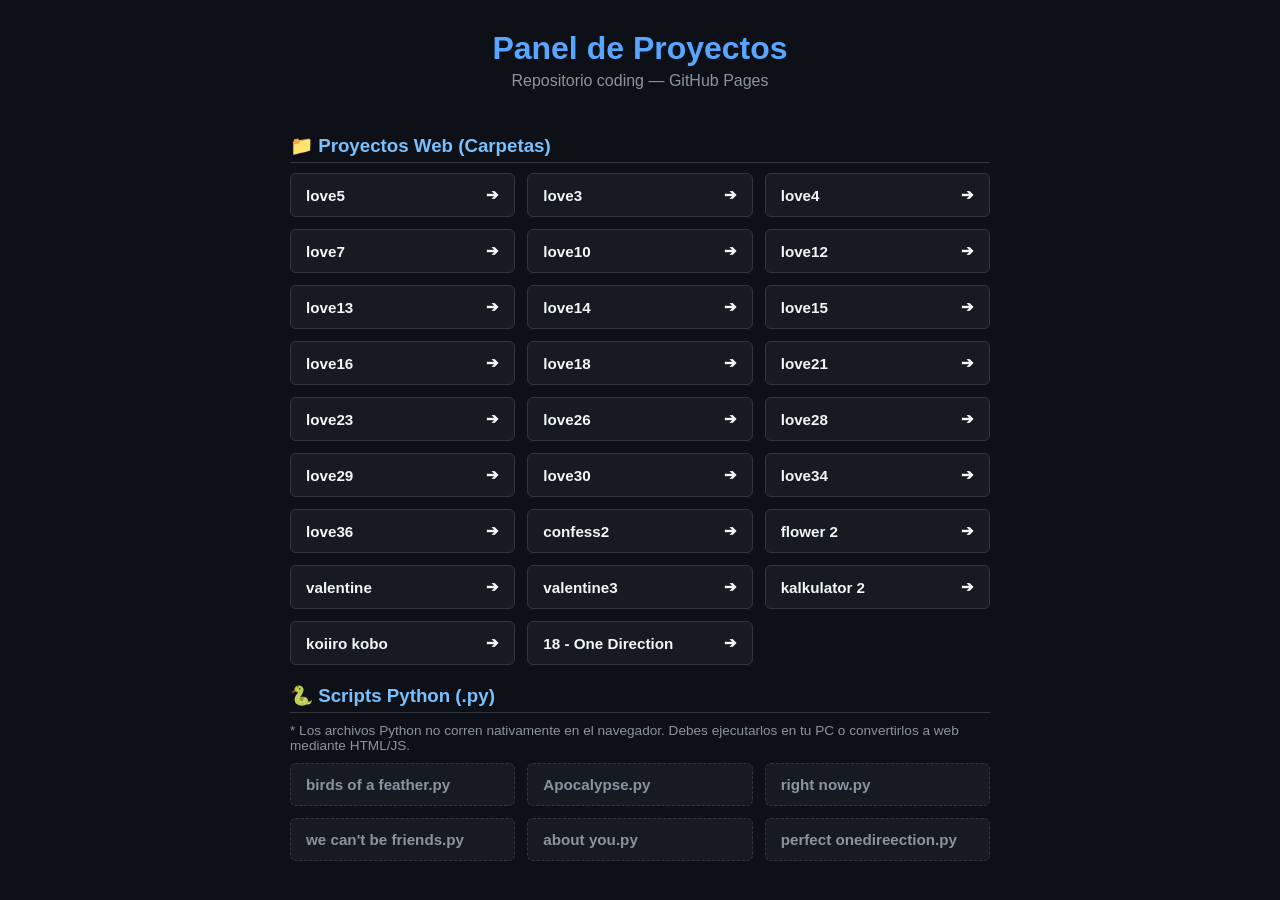
<file: index.html>
<!DOCTYPE html>
<html lang="es">
<head>
  <meta charset="UTF-8">
  <meta name="viewport" content="width=device-width, initial-scale=1.0">
  <title>Panel de Proyectos y Scripts</title>
  <style>
    * { box-sizing: border-box; margin: 0; padding: 0; }
    body {
      font-family: 'Segoe UI', Tahoma, Geneva, Verdana, sans-serif;
      background-color: #0d1117;
      color: #c9d1d9;
      padding: 30px 15px;
      display: flex;
      flex-direction: column;
      align-items: center;
    }
    h1 { color: #58a6ff; margin-bottom: 5px; }
    p.sub { color: #8b949e; margin-bottom: 25px; text-align: center; }
    .section-title { width: 100%; max-width: 700px; margin: 20px 0 10px; color: #79c0ff; border-bottom: 1px solid #30363d; padding-bottom: 5px; }
    .grid {
      display: grid;
      grid-template-columns: repeat(auto-fill, minmax(200px, 1fr));
      gap: 12px;
      width: 100%;
      max-width: 700px;
    }
    .card {
      background: #161b22;
      border: 1px solid #30363d;
      border-radius: 6px;
      padding: 12px 15px;
      text-decoration: none;
      color: #f0f6fc;
      font-size: 0.95rem;
      font-weight: 600;
      display: flex;
      justify-content: space-between;
      align-items: center;
      transition: 0.2s;
    }
    .card:hover { background: #21262d; border-color: #58a6ff; color: #58a6ff; }
    .py-card { background: #161b22; border: 1px dashed #30363d; color: #8b949e; }
  </style>
</head>
<body>

  <h1>Panel de Proyectos</h1>
  <p class="sub">Repositorio coding — GitHub Pages</p>

  <h3 class="section-title">📁 Proyectos Web (Carpetas)</h3>
  <div class="grid">
    <a class="card" href="./love5/">love5 <span>➔</span></a>
    <a class="card" href="./love3/">love3 <span>➔</span></a>
    <a class="card" href="./love4/">love4 <span>➔</span></a>
    <a class="card" href="./love7/">love7 <span>➔</span></a>
    <a class="card" href="./love10/">love10 <span>➔</span></a>
    <a class="card" href="./love12/">love12 <span>➔</span></a>
    <a class="card" href="./love13/">love13 <span>➔</span></a>
    <a class="card" href="./love14/">love14 <span>➔</span></a>
    <a class="card" href="./love15/">love15 <span>➔</span></a>
    <a class="card" href="./love16/">love16 <span>➔</span></a>
    <a class="card" href="./love18/">love18 <span>➔</span></a>
    <a class="card" href="./love21/">love21 <span>➔</span></a>
    <a class="card" href="./love23/">love23 <span>➔</span></a>
    <a class="card" href="./love26/">love26 <span>➔</span></a>
    <a class="card" href="./love28/">love28 <span>➔</span></a>
    <a class="card" href="./love29/">love29 <span>➔</span></a>
    <a class="card" href="./love30/">love30 <span>➔</span></a>
    <a class="card" href="./love34/">love34 <span>➔</span></a>
    <a class="card" href="./love36/">love36 <span>➔</span></a>
    <a class="card" href="./confess2/">confess2 <span>➔</span></a>
    <a class="card" href="./flower%202/">flower 2 <span>➔</span></a>
    <a class="card" href="./valentine/">valentine <span>➔</span></a>
    <a class="card" href="./valentine3/">valentine3 <span>➔</span></a>
    <a class="card" href="./kalkulator%202/">kalkulator 2 <span>➔</span></a>
    <a class="card" href="./koiiro%20kobo/">koiiro kobo <span>➔</span></a>
    <a class="card" href="./onedirection/">18 - One Direction <span>➔</span></a>
    
  </div>

  <h3 class="section-title">🐍 Scripts Python (.py)</h3>
  <p style="font-size: 0.85rem; color: #8b949e; margin-bottom: 10px; width: 100%; max-width: 700px;">
    * Los archivos Python no corren nativamente en el navegador. Debes ejecutarlos en tu PC o convertirlos a web mediante HTML/JS.
  </p>
  <div class="grid">
    <div class="card py-card">birds of a feather.py</div>
    <div class="card py-card">Apocalypse.py</div>
    <div class="card py-card">right now.py</div>
    <div class="card py-card">we can't be friends.py</div>
    <div class="card py-card">about you.py</div>
    <div class="card py-card">perfect onedireection.py</div>
  </div>

</body>
</html>
</file>
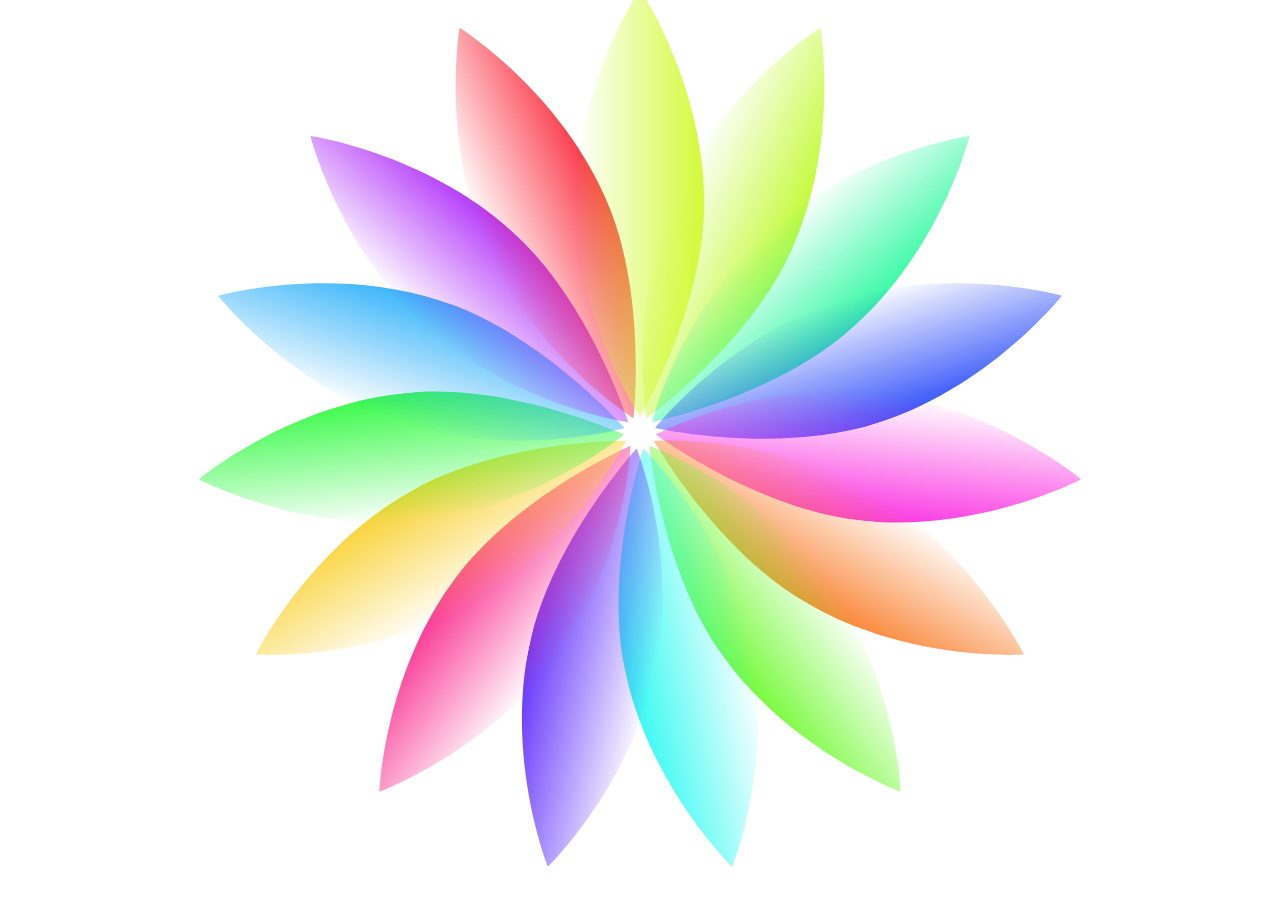
<file: flower 2/index.html>
<!DOCTYPE html>
<html lang="en"> 
<head>
    <meta charset="UTF-8">
    <meta name="viewport" content="width=device-width, initial-scale=1.0">
    <link rel="stylesheet" href="style.css">
    <title>Flower</title>
</head>
<body>
    <div class="container">
        <svg viewBox="0 0 800 600" class="main-svg">
          <rect width="100%" height="100%" class="boundary"></rect>
          
          <linearGradient id="gradient-black-white">
              <stop stop-color="black" offset="0"/>
              <stop stop-color="white" offset="100%"/>
          </linearGradient>
          
          <mask id="petal-mask" maskunits="objectBoundingBox" maskcontentunits="objectBoundingBox">
              <rect y="0" width="1" height="1" fill="url(#gradient-black-white)"/>
          </mask>
          
          <symbol id="petal-shape">
              <path d="M60,400 C60,400 120,298.319352 120,200 C120,89.54305 60,0 60,0 C60,0 0,89.54305 0,200 C0,310.45695 60,400 60,400 Z" class="petal-element"></path>
          </symbol>
      
          <svg viewBox="0 10 120 800">
            <rect width="100%" height="100%" class="boundary"></rect>
            <g class="petals-group">
              <g class="petal-group">
                <use xlink:href="#petal-shape"/>
              </g>
              <g class="petal-group">
                <use xlink:href="#petal-shape"/>
              </g>
              <g class="petal-group">
                <use xlink:href="#petal-shape"/>
              </g>
              <g class="petal-group">
                <use xlink:href="#petal-shape"/>
              </g>
              <g class="petal-group">
                <use xlink:href="#petal-shape"/>
              </g>
              <g class="petal-group">
                <use xlink:href="#petal-shape"/>
              </g>
              <g class="petal-group">
                <use xlink:href="#petal-shape"/>
              </g>
              <g class="petal-group">
                <use xlink:href="#petal-shape"/>
              </g>
              <g class="petal-group">
                <use xlink:href="#petal-shape"/>
              </g>
              <g class="petal-group">
                <use xlink:href="#petal-shape"/>
              </g>
              <g class="petal-group">
                <use xlink:href="#petal-shape"/>
              </g>
              <g class="petal-group">
                <use xlink:href="#petal-shape"/>
              </g>
              <g class="petal-group">
                <use xlink:href="#petal-shape"/>
              </g>
              <g class="petal-group">
                <use xlink:href="#petal-shape"/>
              </g>
              <g class="petal-group">
                <use xlink:href="#petal-shape"/>
              </g>
            </g>
          </svg>
        </svg>
      </div>
</body>
</html>
</file>
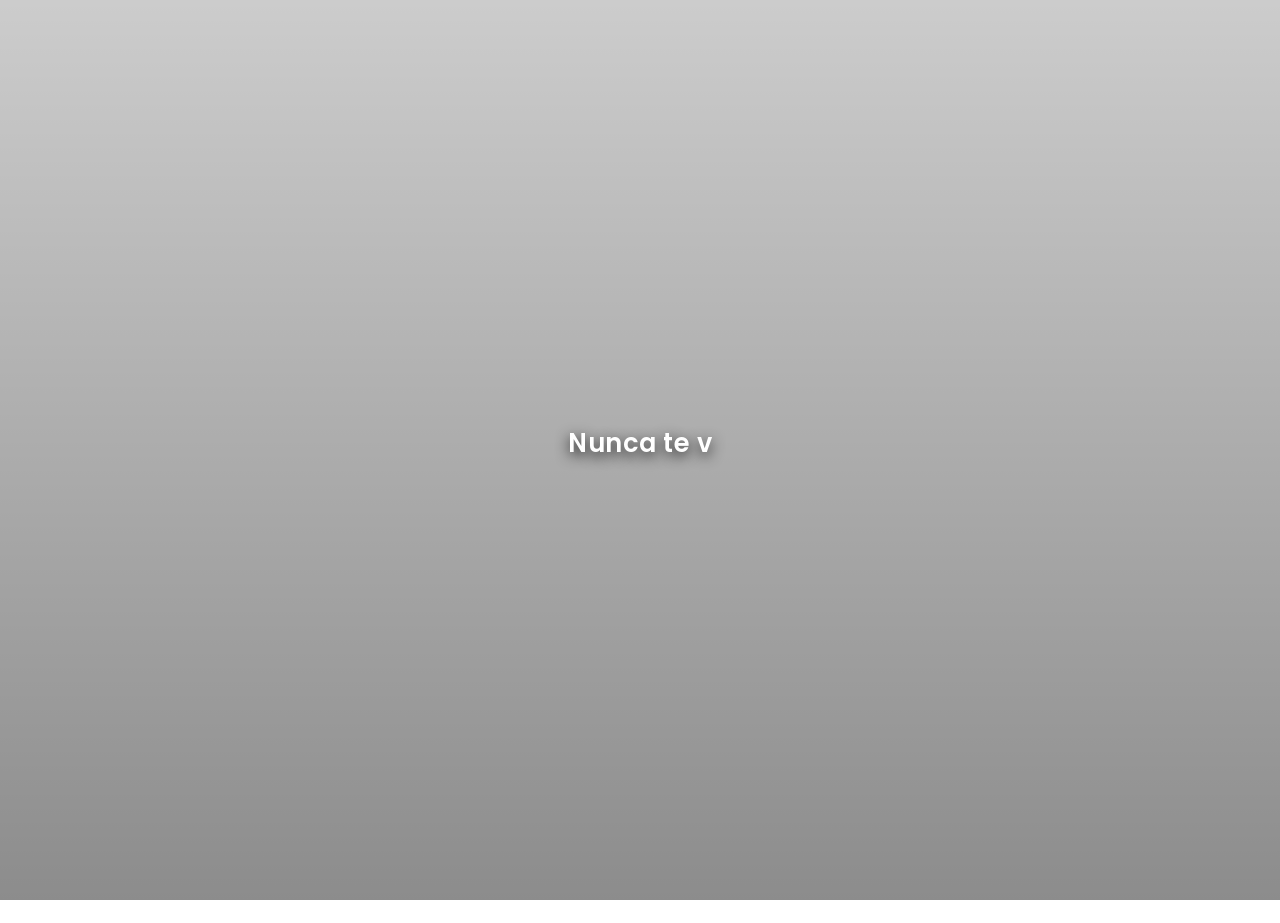
<file: koiiro kobo/index.html>
<!DOCTYPE html>
<html lang="es">
<head>
    <meta charset="UTF-8">
    <meta name="viewport" content="width=device-width, initial-scale=1.0">
    <title>Animación - Until I Found You</title>
    <link rel="stylesheet" href="https://fonts.googleapis.com/css2?family=Poppins:wght@400;600&display=swap">
    <style>
        body {
            display: flex;
            justify-content: center;
            align-items: center;
            height: 100vh;
            margin: 0;
            font-family: 'Poppins', sans-serif;
            position: relative;
            color: white;
            overflow: hidden;
        }

        /* Fondo de paisaje vivo, luminoso y cálido */
        body::before {
            content: "";
            position: absolute;
            top: 0;
            left: 0;
            width: 100%;
            height: 100%;
            background-image: url('https://images.unsplash.com/photo-1470240731273-7821a6eeb6bd?auto=format&fit=crop&w=1920&q=80');
            background-size: cover;
            background-position: center;
            filter: blur(1px);
            z-index: -2;
            transform: scale(1.05);
        }

        /* Capa suave que resalta los colores luminosos manteniendo el texto legible */
        body::after {
            content: "";
            position: absolute;
            top: 0;
            left: 0;
            width: 100%;
            height: 100%;
            background: linear-gradient(180deg, rgba(0,0,0,0.2) 0%, rgba(0,0,0,0.45) 100%);
            z-index: -1;
        }

        .lyrics-container {
            text-align: center;
            white-space: pre-wrap;
            padding: 30px;
            font-size: 1.6rem;
            font-weight: 600;
            max-width: 800px;
            text-shadow: 0 4px 14px rgba(0, 0, 0, 0.85);
            z-index: 1;
        }

        .line {
            display: block;
            margin-bottom: 14px;
            letter-spacing: 0.5px;
        }
    </style>
</head>
<body>
    <div class="lyrics-container" id="lyricsContainer"></div>

    <script>
        const lyrics = [
            "Nunca te volveré a soltar como lo hice antes,",
            "solía decir que nunca me enamoraría...",
            "hasta que te encontré.",
            "Dije que nunca caería en el amor,",
            "a menos que fuera para caer en ti.",
            "Y nunca te dejaré ir."
        ];

        const delays = [0.6, 1.2, 0.8, 1.0, 0.8, 0.8];
        const speeds = [0.07, 0.07, 0.08, 0.07, 0.07, 0.08];

        function animateText(text, container, speed) {
            return new Promise((resolve) => {
                let i = 0;
                function typeChar() {
                    if (i < text.length) {
                        container.innerHTML += text.charAt(i);
                        i++;
                        setTimeout(typeChar, speed * 1000);
                    } else {
                        resolve();
                    }
                }
                typeChar();
            });
        }

        async function singSong() {
            const lyricsContainer = document.getElementById('lyricsContainer');
            for (let i = 0; i < lyrics.length; i++) {
                await new Promise(resolve => setTimeout(resolve, delays[i] * 1000));
                const lineContainer = document.createElement('span');
                lineContainer.classList.add('line');
                lyricsContainer.appendChild(lineContainer);
                await animateText(lyrics[i], lineContainer, speeds[i]);
            }
        }

        singSong();
    </script>
</body>
</html>
</file>
<file: flower 2/style.css>
body {
  background: #FFF; 
}

svg {
  overflow: visible;
}

.main-svg {
  width: 100%;
  height: 95%;
}

.container {
  position: absolute;
  top: 0;
  right: 0;
  bottom: 0;
  left: 0;
}

.boundary {
  fill: none;
}

.petals-group {
  transform-origin: 60px 400px;
  animation: spin-full 20s infinite;
}

.petal-group {
  transform-origin: 60px 415px;
}
.petal-group:nth-of-type(15n+1) {
  transform: rotate(24deg);
  color: hsl(76.8, 95%, 60%);
}
.petal-group:nth-of-type(15n+2) {
  transform: rotate(48deg);
  color: hsl(153.6, 95%, 60%);
}
.petal-group:nth-of-type(15n+3) {
  transform: rotate(72deg);
  color: hsl(230.4, 95%, 60%);
}
.petal-group:nth-of-type(15n+4) {
  transform: rotate(96deg);
  color: hsl(307.2, 95%, 60%);
}
.petal-group:nth-of-type(15n+5) {
  transform: rotate(120deg);
  color: hsl(24, 95%, 60%);
}
.petal-group:nth-of-type(15n+6) {
  transform: rotate(144deg);
  color: hsl(100.8, 95%, 60%);
}
.petal-group:nth-of-type(15n+7) {
  transform: rotate(168deg);
  color: hsl(177.6, 95%, 60%);
}
.petal-group:nth-of-type(15n+8) {
  transform: rotate(192deg);
  color: hsl(254.4, 95%, 60%);
}
.petal-group:nth-of-type(15n+9) {
  transform: rotate(216deg);
  color: hsl(331.2, 95%, 60%);
}
.petal-group:nth-of-type(15n+10) {
  transform: rotate(240deg);
  color: hsl(48, 95%, 60%);
}
.petal-group:nth-of-type(15n+11) {
  transform: rotate(264deg);
  color: hsl(124.8, 95%, 60%);
}
.petal-group:nth-of-type(15n+12) {
  transform: rotate(288deg);
  color: hsl(201.6, 95%, 60%);
}
.petal-group:nth-of-type(15n+13) {
  transform: rotate(312deg);
  color: hsl(278.4, 95%, 60%);
}
.petal-group:nth-of-type(15n+14) {
  transform: rotate(336deg);
  color: hsl(355.2, 95%, 60%);
}
.petal-group:nth-of-type(15n+15) {
  transform: rotate(360deg);
  color: hsl(72, 95%, 60%);
}

.petal-group use {
  fill: currentColor;
  transform-origin: 60px 250px;
  -webkit-mask: url(#petal-mask);
          mask: url(#petal-mask);
  animation: spin-full 5s infinite;
}

@keyframes spin-full {
  100% {
    transform: rotate(360deg);
  }
}
</file>
